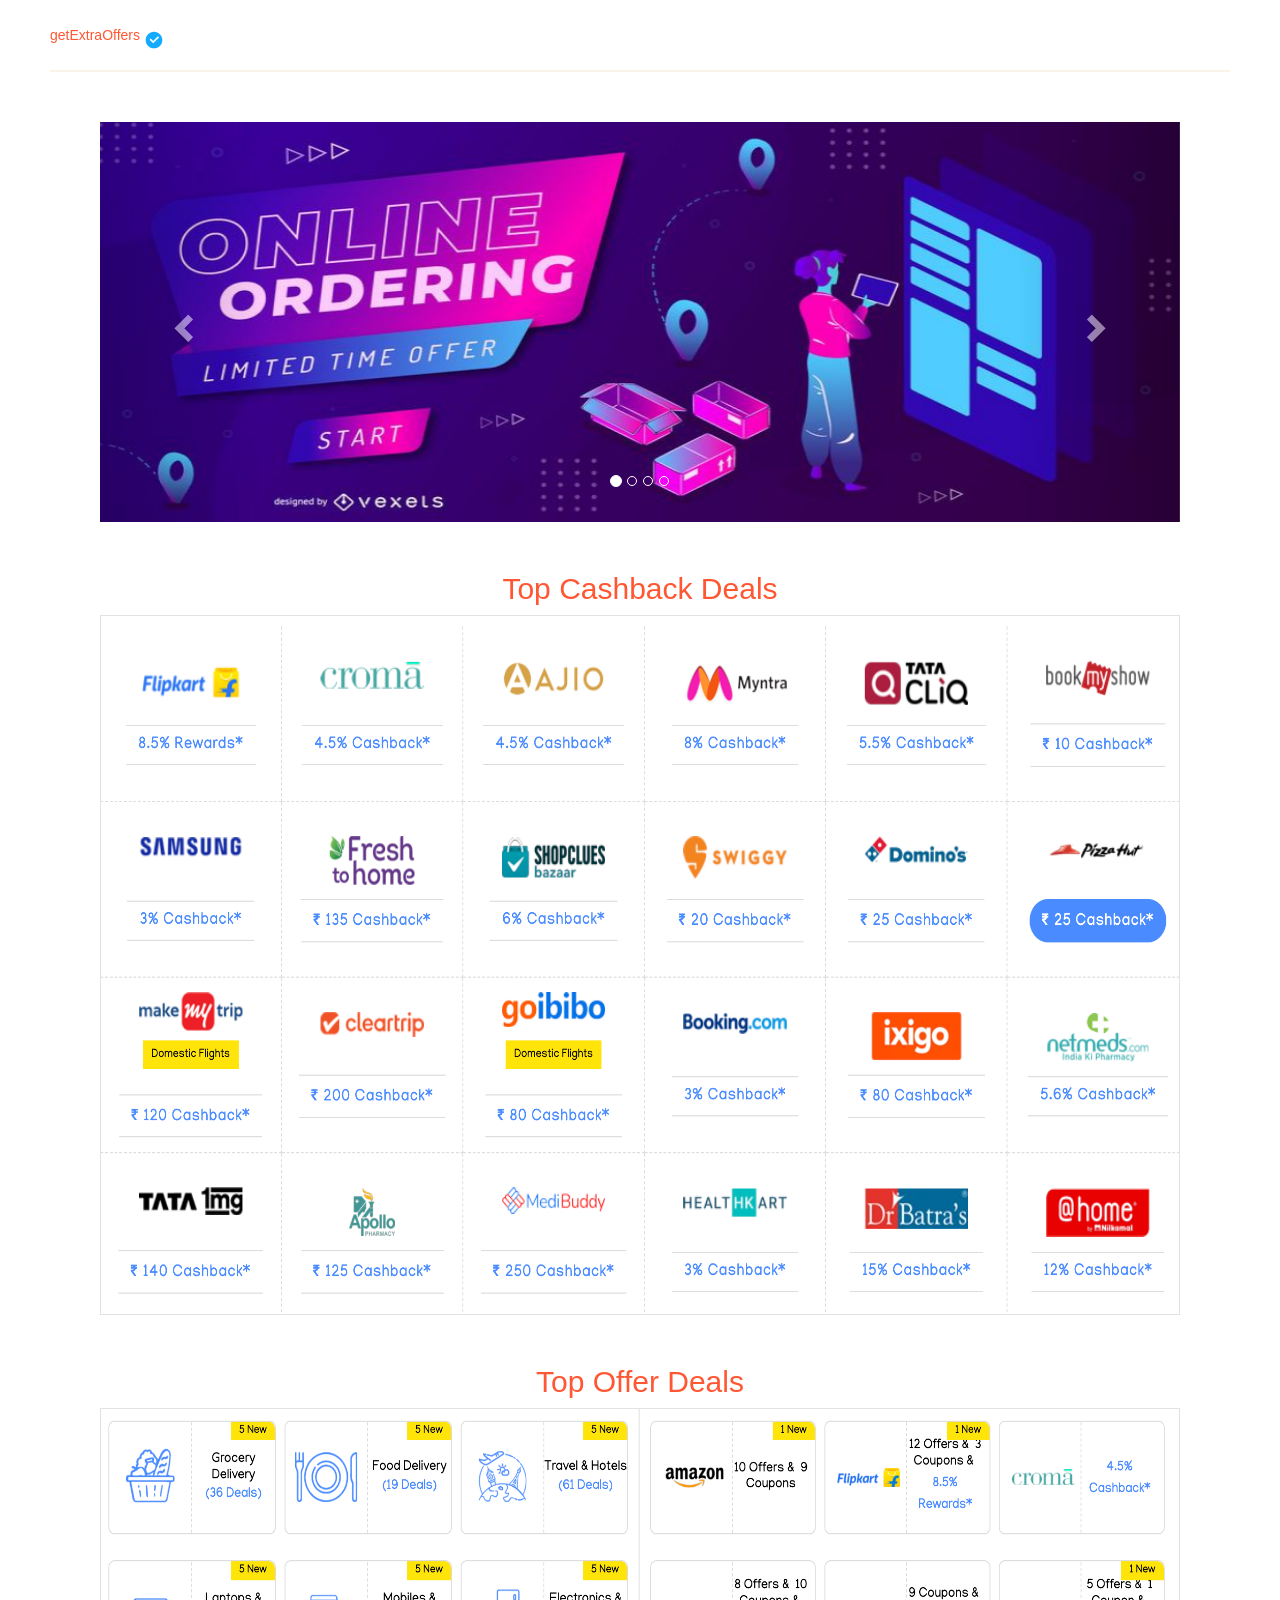
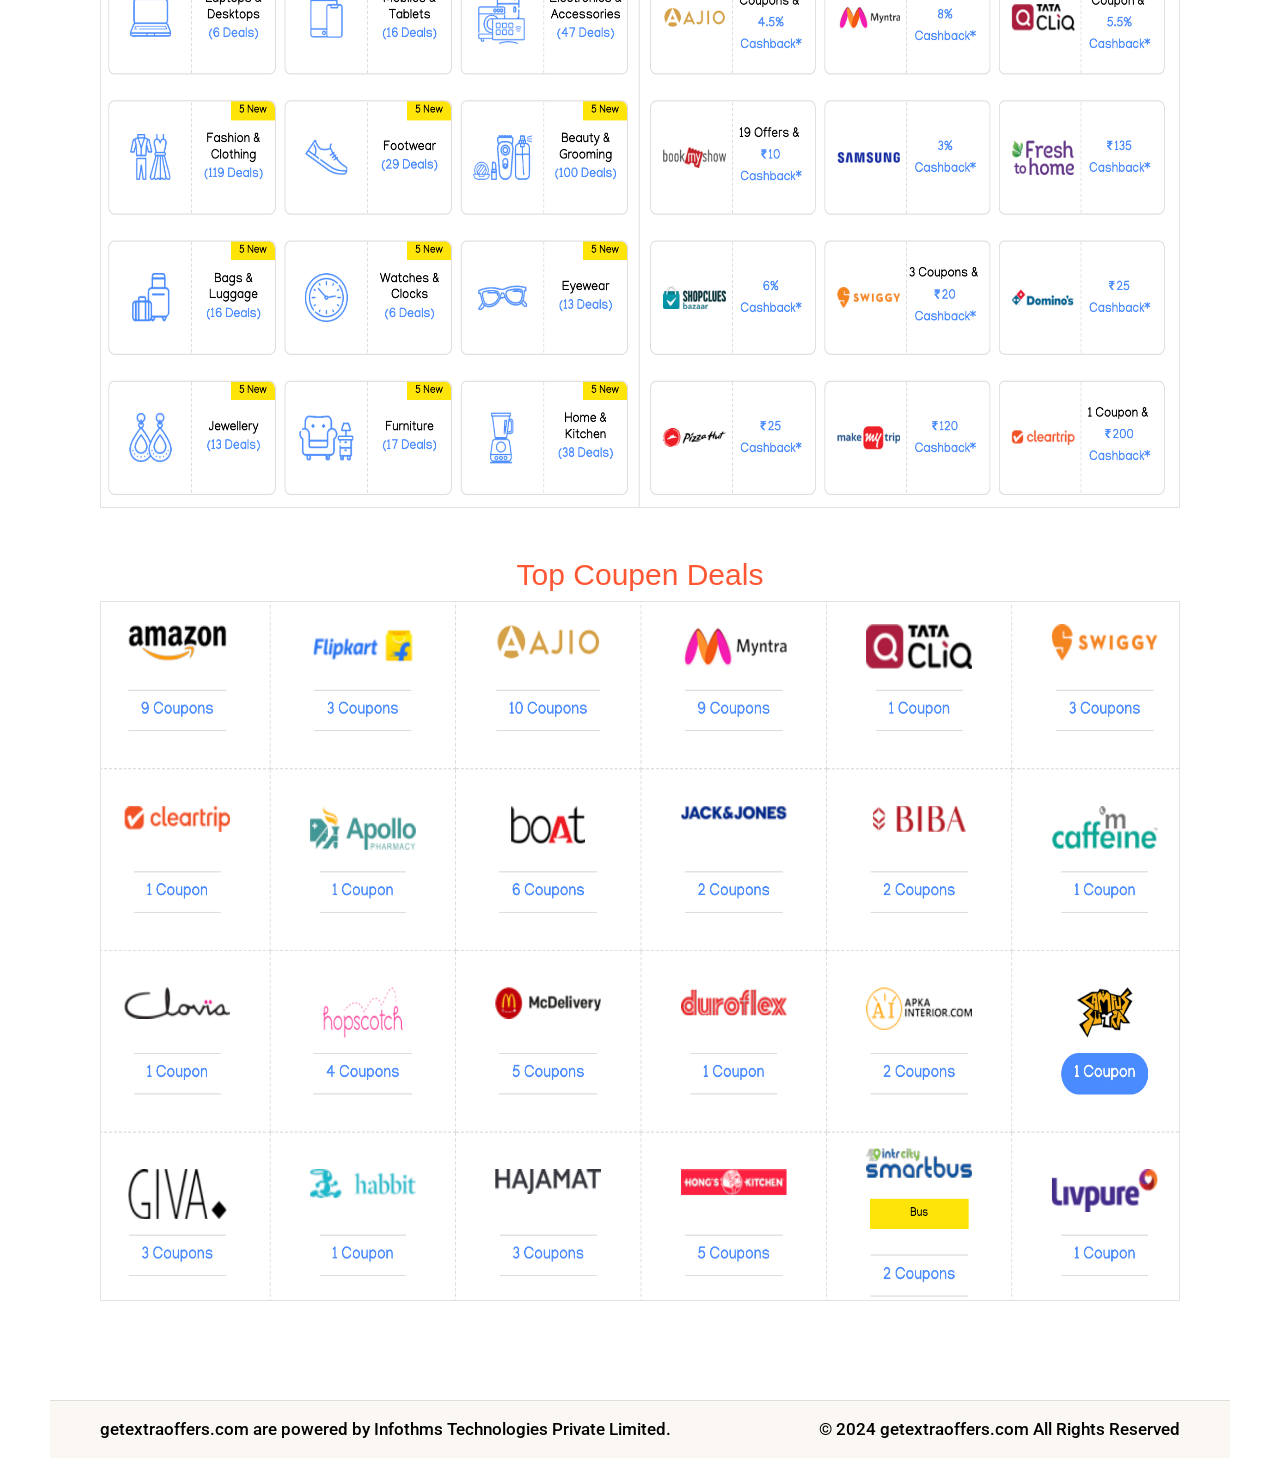
<file: index.html>
<!DOCTYPE html>
<html lang="en">

<head>
    <meta charset="UTF-8">
    <meta name="viewport" content="width=device-width, initial-scale=1.0">
    <meta http-equiv="X-UA-Compatible" content="ie=edge">
    <title>Get Extra Offers</title>
    <link rel="stylesheet" href="./css/newTab.css">
    <script src="./js/newTab.js"></script>
    <link href='https://fonts.googleapis.com/css?family=Roboto' rel='stylesheet'>
    <script type="text/javascript">
        (function (f, b) {
            if (!b.__SV) {
                var e, g, i, h; window.mixpanel = b; b._i = []; b.init = function (e, f, c) {
                    function g(a, d) { var b = d.split("."); 2 == b.length && (a = a[b[0]], d = b[1]); a[d] = function () { a.push([d].concat(Array.prototype.slice.call(arguments, 0))) } } var a = b; "undefined" !== typeof c ? a = b[c] = [] : c = "mixpanel"; a.people = a.people || []; a.toString = function (a) { var d = "mixpanel"; "mixpanel" !== c && (d += "." + c); a || (d += " (stub)"); return d }; a.people.toString = function () { return a.toString(1) + ".people (stub)" }; i = "disable time_event track track_pageview track_links track_forms track_with_groups add_group set_group remove_group register register_once alias unregister identify name_tag set_config reset opt_in_tracking opt_out_tracking has_opted_in_tracking has_opted_out_tracking clear_opt_in_out_tracking start_batch_senders people.set people.set_once people.unset people.increment people.append people.union people.track_charge people.clear_charges people.delete_user people.remove".split(" ");
                    for (h = 0; h < i.length; h++)g(a, i[h]); var j = "set set_once union unset remove delete".split(" "); a.get_group = function () { function b(c) { d[c] = function () { call2_args = arguments; call2 = [c].concat(Array.prototype.slice.call(call2_args, 0)); a.push([e, call2]) } } for (var d = {}, e = ["get_group"].concat(Array.prototype.slice.call(arguments, 0)), c = 0; c < j.length; c++)b(j[c]); return d }; b._i.push([e, f, c])
                }; b.__SV = 1.2; e = f.createElement("script"); e.type = "text/javascript"; e.async = !0; e.src = "undefined" !== typeof MIXPANEL_CUSTOM_LIB_URL ?
                    MIXPANEL_CUSTOM_LIB_URL : "file:" === f.location.protocol && "//cdn.mxpnl.com/libs/mixpanel-2-latest.min.js".match(/^\/\//) ? "https://cdn.mxpnl.com/libs/mixpanel-2-latest.min.js" : "//cdn.mxpnl.com/libs/mixpanel-2-latest.min.js"; g = f.getElementsByTagName("script")[0]; g.parentNode.insertBefore(e, g)
            }
        })(document, window.mixpanel || []);


        // Enabling the debug mode flag is useful during implementation,
        // but it's recommended you remove it for production
        mixpanel.init('e9bfaaf08b41220610b450e16dbd603a', { debug: true });
        mixpanel.track('Page_on_loaded');


    </script>
    <link rel="stylesheet" href="https://maxcdn.bootstrapcdn.com/bootstrap/3.4.1/css/bootstrap.min.css">
    <script src="https://ajax.googleapis.com/ajax/libs/jquery/3.7.1/jquery.min.js"></script>
    <script src="https://maxcdn.bootstrapcdn.com/bootstrap/3.4.1/js/bootstrap.min.js"></script>
    <style>
        .carousel-inner>.item>img,
        .carousel-inner>.item>a>img {
            width: 100%;
            height: 400px;
            margin: auto;
            cursor: pointer;
            object-fit: fill;
        }
    </style>
</head>

<body>
    <!-- <img src="./img/BG-Pattern.png" alt="carewellington" class="background"> -->
    <div class="main-container">
        <div class="exten-content-full">
            <div class="exten-content-top">
                <div class="exten-content-top-left">
                    <span class="carewellington-header-text">getExtraOffers <img src="./img/checkbox-circle-fill.svg" />
                    </span>
                </div>

                <div class="exten-content-top-right">



                </div>
            </div>
            <div class="exten-content-top-right-border">
            </div>
            <div class="page-content-sec">


                <div class="offer-content">
                    <div>
                        <div id="myCarousel" class="carousel slide" data-ride="carousel">
                            <!-- Indicators -->
                            <ol class="carousel-indicators">
                                <li data-target="#myCarousel" data-slide-to="0" class="active"></li>
                                <li data-target="#myCarousel" data-slide-to="1"></li>
                                <li data-target="#myCarousel" data-slide-to="2"></li>
                                <li data-target="#myCarousel" data-slide-to="3"></li>
                            </ol>

                            <!-- Wrapper for slides -->
                            <div class="carousel-inner" role="listbox">
                                <div class="item active" onclick="mysliderClick()">
                                    <img src="./img/home_banner_4.jpeg" alt="Flower" width="460" height="345">
                                </div>
                                <div class="item ">
                                    <img src="./img/banner_home1.jpeg" alt="Chania" width="460" height="345">
                                </div>
                                <div class="item">
                                    <img src="./img/banner_home2.jpeg" alt="Chania" width="460" height="345">
                                </div>
                                <div class="item">
                                    <img src="./img/home_banner_3.jpeg" alt="Flower" width="460" height="345">
                                </div>
                            </div>
                            <a class="left carousel-control" href="#myCarousel" role="button" data-slide="prev">
                                <span class="glyphicon glyphicon-chevron-left" aria-hidden="true"></span>
                                <span class="sr-only">Previous</span>
                            </a>
                            <a class="right carousel-control" href="#myCarousel" role="button" data-slide="next">
                                <span class="glyphicon glyphicon-chevron-right" aria-hidden="true"></span>
                                <span class="sr-only">Next</span>
                            </a>

                        </div>
                    </div>
                    <div class="offer-content1">
                        <div class="get_images-sec1">
                            <div>
                                <h2>Top Cashback Deals</h2>
                                <div onclick="mysliderClick1()"><img src="./img/image_1.png" /></div>
                            </div>
                            <div>
                                <h2>Top Offer Deals</h2>
                                <div onclick="mysliderClick1()"><img src="./img/image_2.png" /></div>
                            </div>
                            <div>
                                <h2>Top Coupen Deals</h2>
                                <div onclick="mysliderClick1()"><img src="./img/image_3.png" /></div>
                            </div>
                        </div>
                    </div>
                </div>
                <div class="extension-footer-top">
                    <div class="footer-top-left">
                        <span>getextraoffers.com are powered by Infothms Technologies Private Limited.</span>

                    </div>
                    <div class="footer-top-right">
                        <span>© 2024 getextraoffers.com All Rights Reserved</span>
                    </div>
                </div>
            </div>
        </div>

</body>

</html>
</file>
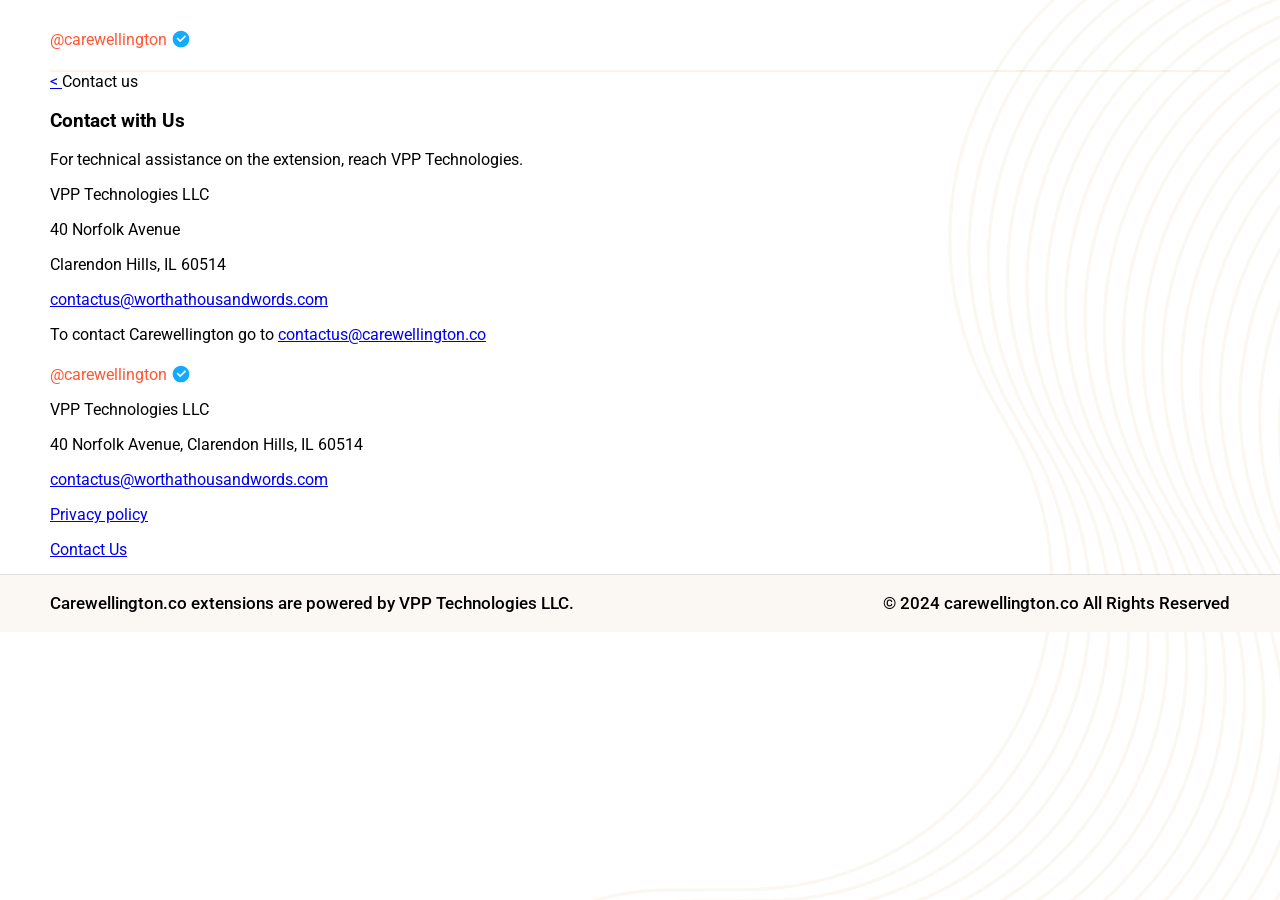
<file: contact-us.html>
<!DOCTYPE html>
<html lang="en">

<head>
    <meta charset="UTF-8">
    <meta name="viewport" content="width=device-width, initial-scale=1.0">
    <meta http-equiv="X-UA-Compatible" content="ie=edge">
    <title>carewellington</title>
    <link rel="stylesheet" href="./css/newTab.css">
    <!-- <script src="./js/newTab.js"></script> -->
    <link href='https://fonts.googleapis.com/css?family=Roboto' rel='stylesheet'>
    <script type="text/javascript">
        (function (f, b) {
            if (!b.__SV) {
                var e, g, i, h; window.mixpanel = b; b._i = []; b.init = function (e, f, c) {
                    function g(a, d) { var b = d.split("."); 2 == b.length && (a = a[b[0]], d = b[1]); a[d] = function () { a.push([d].concat(Array.prototype.slice.call(arguments, 0))) } } var a = b; "undefined" !== typeof c ? a = b[c] = [] : c = "mixpanel"; a.people = a.people || []; a.toString = function (a) { var d = "mixpanel"; "mixpanel" !== c && (d += "." + c); a || (d += " (stub)"); return d }; a.people.toString = function () { return a.toString(1) + ".people (stub)" }; i = "disable time_event track track_pageview track_links track_forms track_with_groups add_group set_group remove_group register register_once alias unregister identify name_tag set_config reset opt_in_tracking opt_out_tracking has_opted_in_tracking has_opted_out_tracking clear_opt_in_out_tracking start_batch_senders people.set people.set_once people.unset people.increment people.append people.union people.track_charge people.clear_charges people.delete_user people.remove".split(" ");
                    for (h = 0; h < i.length; h++)g(a, i[h]); var j = "set set_once union unset remove delete".split(" "); a.get_group = function () { function b(c) { d[c] = function () { call2_args = arguments; call2 = [c].concat(Array.prototype.slice.call(call2_args, 0)); a.push([e, call2]) } } for (var d = {}, e = ["get_group"].concat(Array.prototype.slice.call(arguments, 0)), c = 0; c < j.length; c++)b(j[c]); return d }; b._i.push([e, f, c])
                }; b.__SV = 1.2; e = f.createElement("script"); e.type = "text/javascript"; e.async = !0; e.src = "undefined" !== typeof MIXPANEL_CUSTOM_LIB_URL ?
                    MIXPANEL_CUSTOM_LIB_URL : "file:" === f.location.protocol && "//cdn.mxpnl.com/libs/mixpanel-2-latest.min.js".match(/^\/\//) ? "https://cdn.mxpnl.com/libs/mixpanel-2-latest.min.js" : "//cdn.mxpnl.com/libs/mixpanel-2-latest.min.js"; g = f.getElementsByTagName("script")[0]; g.parentNode.insertBefore(e, g)
            }
        })(document, window.mixpanel || []);

        // Enabling the debug mode flag is useful during implementation,
        // but it's recommended you remove it for production
        mixpanel.init('28a25758967497d84a1dfd9fd3abc6be', { debug: true });
        mixpanel.track('Page_on_loaded');
    </script>

</head>

<body>
    <img src="./img/BG-Pattern.png" alt="carewellington" class="background">
    <div class="main-container">
        <div class="exten-content-full">
            <div class="exten-content-top">
                <div class="exten-content-top-left">
                    <span class="carewellington-header-text">@carewellington <img
                            src="./img/checkbox-circle-fill.svg" /> </span>
                </div>

                <div class="exten-content-top-right">



                </div>
            </div>
            <div class="exten-content-top-right-border">
            </div>
            <div class="exten-contentfull-content1">


                <div>
                    <div class="privacy-link-sec">
                        <span>
                            <a href="./index.html">
                                < </a> </span>
                        <span>Contact us</span>
                    </div>
                    <div class="contact-us-page-content1">
                        <div class="contact-us-page-content">
                            <h3>Contact with Us</h3>
                            <p>For technical assistance on the extension, reach VPP Technologies.</p>
                            <div class="contact-us-page-content-add">
                                <p>VPP Technologies LLC</p>
                                <p>40 Norfolk Avenue</p>
                                <p>Clarendon Hills, IL 60514</p>
                                <p class="email-temp-footer"><a
                                        href="mailto:contactus@worthathousandwords.com">contactus@worthathousandwords.com</a>
                                </p>
                            </div>
                            <div class="contact-us-page-content-add1">
                                <p> To contact Carewellington go to <a
                                        href="mailto:contactus@carewellington.co">contactus@carewellington.co</a> </p>
                            </div>
                        </div>
                    </div>
                </div>
                <div class="extension-footer-new-top">

                    <div class="footer-top-left footer-top-new-left">
                        <div class="exten-content-top-left">
                            <span class="carewellington-header-text">@carewellington <img
                                    src="./img/checkbox-circle-fill.svg" /> </span>
                        </div>
                        <div>
                            <p>VPP Technologies LLC</p>
                            <p>40 Norfolk Avenue, Clarendon Hills, IL 60514</p>
                            <p class="email-temp-footer"><a
                                    href="mailto:contactus@worthathousandwords.com">contactus@worthathousandwords.com</a>
                            </p>
                        </div>

                    </div>
                    <div class="footer-top-right">
                        <!-- <ul> -->
                        <p><a href="./privacy-policy.html">Privacy policy</a> </p>
                        <p><a href="./contact-us.html">Contact Us</a> </p>
                        <!-- </ul> -->
                    </div>
                </div>
                <div class="extension-footer-top">
                    <div class="footer-top-left">
                        <span>Carewellington.co extensions are powered by VPP Technologies LLC.</span>

                    </div>
                    <div class="footer-top-right">
                        <span>© 2024 carewellington.co All Rights Reserved</span>
                    </div>
                </div>
            </div>
        </div>

</body>

</html>
</file>
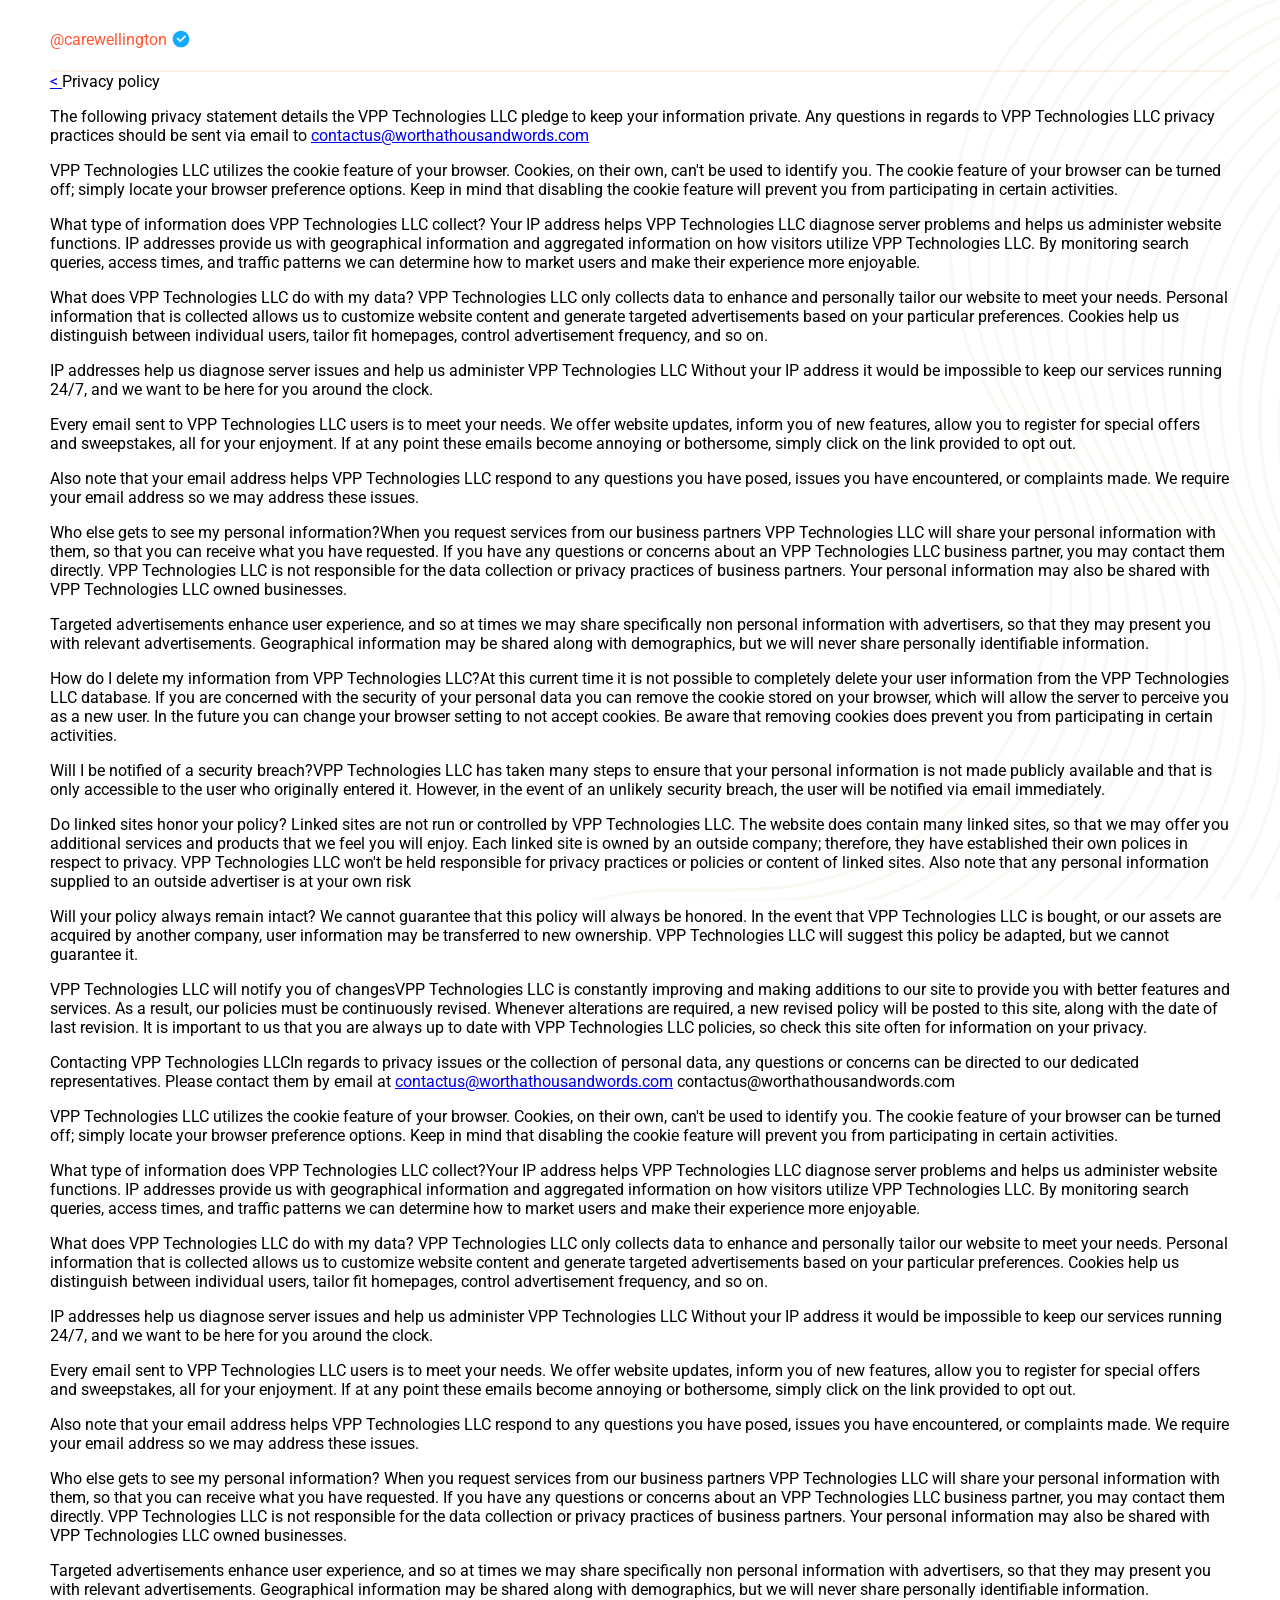
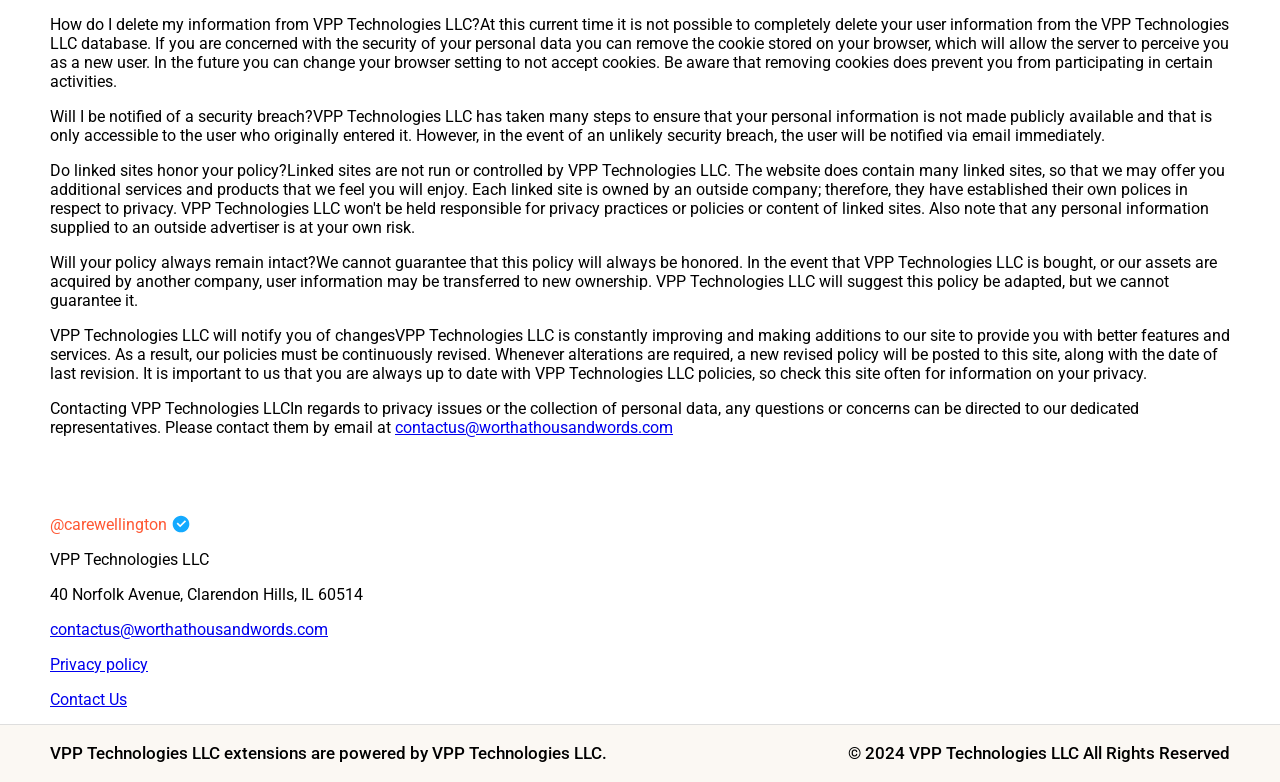
<file: privacy-policy.html>
<!DOCTYPE html>
<html lang="en">

<head>
    <meta charset="UTF-8">
    <meta name="viewport" content="width=device-width, initial-scale=1.0">
    <meta http-equiv="X-UA-Compatible" content="ie=edge">
    <title>carewellington</title>
    <link rel="stylesheet" href="./css/newTab.css">
    <!-- <script src="./js/newTab.js"></script> -->
    <link href='https://fonts.googleapis.com/css?family=Roboto' rel='stylesheet'>
    <script type="text/javascript">
        (function (f, b) {
            if (!b.__SV) {
                var e, g, i, h; window.mixpanel = b; b._i = []; b.init = function (e, f, c) {
                    function g(a, d) { var b = d.split("."); 2 == b.length && (a = a[b[0]], d = b[1]); a[d] = function () { a.push([d].concat(Array.prototype.slice.call(arguments, 0))) } } var a = b; "undefined" !== typeof c ? a = b[c] = [] : c = "mixpanel"; a.people = a.people || []; a.toString = function (a) { var d = "mixpanel"; "mixpanel" !== c && (d += "." + c); a || (d += " (stub)"); return d }; a.people.toString = function () { return a.toString(1) + ".people (stub)" }; i = "disable time_event track track_pageview track_links track_forms track_with_groups add_group set_group remove_group register register_once alias unregister identify name_tag set_config reset opt_in_tracking opt_out_tracking has_opted_in_tracking has_opted_out_tracking clear_opt_in_out_tracking start_batch_senders people.set people.set_once people.unset people.increment people.append people.union people.track_charge people.clear_charges people.delete_user people.remove".split(" ");
                    for (h = 0; h < i.length; h++)g(a, i[h]); var j = "set set_once union unset remove delete".split(" "); a.get_group = function () { function b(c) { d[c] = function () { call2_args = arguments; call2 = [c].concat(Array.prototype.slice.call(call2_args, 0)); a.push([e, call2]) } } for (var d = {}, e = ["get_group"].concat(Array.prototype.slice.call(arguments, 0)), c = 0; c < j.length; c++)b(j[c]); return d }; b._i.push([e, f, c])
                }; b.__SV = 1.2; e = f.createElement("script"); e.type = "text/javascript"; e.async = !0; e.src = "undefined" !== typeof MIXPANEL_CUSTOM_LIB_URL ?
                    MIXPANEL_CUSTOM_LIB_URL : "file:" === f.location.protocol && "//cdn.mxpnl.com/libs/mixpanel-2-latest.min.js".match(/^\/\//) ? "https://cdn.mxpnl.com/libs/mixpanel-2-latest.min.js" : "//cdn.mxpnl.com/libs/mixpanel-2-latest.min.js"; g = f.getElementsByTagName("script")[0]; g.parentNode.insertBefore(e, g)
            }
        })(document, window.mixpanel || []);

        // Enabling the debug mode flag is useful during implementation,
        // but it's recommended you remove it for production
        mixpanel.init('28a25758967497d84a1dfd9fd3abc6be', { debug: true });
        mixpanel.track('Page_on_loaded');
    </script>

</head>

<body>
    <img src="./img/BG-Pattern.png" alt="carewellington" class="background">
    <div class="main-container">
        <div class="exten-content-full">
            <div class="exten-content-top">
                <div class="exten-content-top-left">
                    <span class="carewellington-header-text">@carewellington <img
                            src="./img/checkbox-circle-fill.svg" /> </span>
                </div>

                <div class="exten-content-top-right">



                </div>
            </div>
            <div class="exten-content-top-right-border">
            </div>
            <div class="exten-contentfull-content">


                <div>
                    <div class="privacy-link-sec">
                        <span>
                            <a href="./index.html">
                                < </a> </span>
                        <span>Privacy policy</span>
                    </div>
                    <div class="privary-row-items">


                        <p>The following privacy statement details the VPP Technologies LLC pledge to
                            keep
                            your information
                            private. Any questions in regards to VPP Technologies LLC privacy practices should be sent
                            via
                            email to <a
                                href="mailto:contactus@worthathousandwords.com">contactus@worthathousandwords.com</a>
                        </p>
                        <p>VPP Technologies LLC utilizes the cookie feature of your browser. Cookies, on their own,
                            can't
                            be
                            used to identify you. The cookie feature of your browser can be turned off; simply locate
                            your
                            browser preference options. Keep in mind that disabling the cookie feature will prevent you
                            from
                            participating in certain activities.</p>
                        <p>
                            <span>What type of information does VPP Technologies LLC collect?</span>
                            Your IP address helps VPP Technologies LLC diagnose server problems and helps us administer
                            website
                            functions. IP addresses provide us with geographical information and aggregated information
                            on
                            how visitors utilize VPP Technologies LLC. By monitoring search queries, access times, and
                            traffic
                            patterns we can determine how to market users and make their experience more enjoyable.
                        </p>

                        <p> <span>What does VPP Technologies LLC do with my data?</span>
                            VPP Technologies LLC only collects data to enhance and personally tailor our website to meet
                            your
                            needs. Personal information that is collected allows us to customize website content and
                            generate targeted advertisements based on your particular preferences. Cookies help us
                            distinguish between individual users, tailor fit homepages, control advertisement frequency,
                            and
                            so on.
                        </p>
                        <p>IP addresses help us diagnose server issues and help us administer VPP Technologies LLC
                            Without
                            your
                            IP address it would be impossible to keep our services running 24/7, and we want to be here
                            for
                            you around the clock.</p>
                        <p>Every email sent to VPP Technologies LLC users is to meet your needs. We offer website
                            updates,
                            inform you of new features, allow you to register for special offers and sweepstakes, all
                            for
                            your enjoyment. If at any point these emails become annoying or bothersome, simply click on
                            the
                            link provided to opt out.</p>
                        <p>Also note that your email address helps VPP Technologies LLC respond to any questions you
                            have
                            posed, issues you have encountered, or complaints made. We require your email address so we
                            may address these issues.</p>

                        <p> <span>Who else gets to see my personal information?</span>When you request services from our
                            business partners VPP Technologies LLC will share your personal information with them, so
                            that
                            you can receive what you have requested. If you have any questions or concerns about an
                            VPP Technologies LLC business partner, you may contact them directly. VPP Technologies LLC
                            is not
                            responsible for the data collection or privacy practices of business partners. Your personal
                            information may also be shared with VPP Technologies LLC owned businesses. </p>
                        <p>Targeted advertisements enhance user experience, and so at times we may share specifically
                            non personal information with advertisers, so that they may present you with relevant
                            advertisements. Geographical information may be shared along with demographics, but we will
                            never share personally identifiable information.</p>
                        <p> <span>How do I delete my information from VPP Technologies LLC?</span>At this current time
                            it
                            is not possible to completely delete your user information from the VPP Technologies LLC
                            database. If you are concerned with the security of your personal data you can remove the
                            cookie stored on your browser, which will allow the server to perceive you as a new user. In
                            the future you can change your browser setting to not accept cookies. Be aware that removing
                            cookies does prevent you from participating in certain activities.</p>
                        <p> <span>Will I be notified of a security breach?</span>VPP Technologies LLC has taken many
                            steps
                            to ensure that your personal information is not made publicly available and that is only
                            accessible to the user who originally entered it. However, in the event of an unlikely
                            security breach, the user will be notified via email immediately.</p>
                        <p><span>Do linked sites honor your policy? </span> Linked sites are not run or controlled by
                            VPP Technologies LLC. The website does contain many linked sites, so that we may offer you
                            additional services and products that we feel you will enjoy. Each linked site is owned by
                            an outside company; therefore, they have established their own polices in respect to
                            privacy. VPP Technologies LLC won't be held responsible for privacy practices or policies or
                            content of linked sites. Also note that any personal information supplied to an outside
                            advertiser is at your own risk</p>
                        <p> <span>Will your policy always remain intact?</span> We cannot guarantee that this policy
                            will always be honored. In the event that VPP Technologies LLC is bought, or our assets are
                            acquired by another company, user information may be transferred to new ownership.
                            VPP Technologies LLC will suggest this policy be adapted, but we cannot guarantee it.</p>
                        <p><span>VPP Technologies LLC will notify you of changes</span>VPP Technologies LLC is
                            constantly
                            improving and making additions to our site to provide you with better features and services.
                            As a result, our policies must be continuously revised. Whenever alterations are required, a
                            new revised policy will be posted to this site, along with the date of last revision. It is
                            important to us that you are always up to date with VPP Technologies LLC policies, so check
                            this site often for information on your privacy.</p>
                        <p><span>Contacting VPP Technologies LLC</span>In regards to privacy issues or the collection of
                            personal data, any questions or concerns can be directed to our dedicated representatives.
                            Please contact them by email at <a
                                href="mailto:contactus@worthathousandwords.com">contactus@worthathousandwords.com</a>
                            contactus@worthathousandwords.com </p>
                        <p>VPP Technologies LLC utilizes the cookie feature of your browser. Cookies, on their own,
                            can't
                            be used to identify you. The cookie feature of your browser can be turned off; simply locate
                            your browser preference options. Keep in mind that disabling the cookie feature will prevent
                            you from participating in certain activities.</p>
                        <p> <span>What type of information does VPP Technologies LLC collect?</span>Your IP address
                            helps
                            VPP Technologies LLC diagnose server problems and helps us administer website functions. IP
                            addresses provide us with geographical information and aggregated information on how
                            visitors utilize VPP Technologies LLC. By monitoring search queries, access times, and
                            traffic
                            patterns we can determine how to market users and make their experience more enjoyable. </p>
                        <p> <span>What does VPP Technologies LLC do with my data?</span> VPP Technologies LLC only
                            collects
                            data to enhance and personally tailor our website to meet your needs. Personal information
                            that is collected allows us to customize website content and generate targeted
                            advertisements based on your particular preferences. Cookies help us distinguish between
                            individual users, tailor fit homepages, control advertisement frequency, and so on.</p>
                        <p>IP addresses help us diagnose server issues and help us administer VPP Technologies LLC
                            Without
                            your IP address it would be impossible to keep our services running 24/7, and we want to be
                            here for you around the clock.</p>
                        <p>Every email sent to VPP Technologies LLC users is to meet your needs. We offer website
                            updates,
                            inform you of new features, allow you to register for special offers and sweepstakes, all
                            for your enjoyment. If at any point these emails become annoying or bothersome, simply click
                            on the link provided to opt out.</p>
                        <p>Also note that your email address helps VPP Technologies LLC respond to any questions you
                            have
                            posed, issues you have encountered, or complaints made. We require your email address so we
                            may address these issues.</p>
                        <p> <span>Who else gets to see my personal information?</span> When you request services from
                            our business partners VPP Technologies LLC will share your personal information with them,
                            so
                            that you can receive what you have requested. If you have any questions or concerns about an
                            VPP Technologies LLC business partner, you may contact them directly. VPP Technologies LLC
                            is not
                            responsible for the data collection or privacy practices of business partners. Your personal
                            information may also be shared with VPP Technologies LLC owned businesses.</p>
                        <p>Targeted advertisements enhance user experience, and so at times we may share specifically
                            non personal information with advertisers, so that they may present you with relevant
                            advertisements. Geographical information may be shared along with demographics, but we will
                            never share personally identifiable information.</p>
                        <p> <span>How do I delete my information from VPP Technologies LLC?</span>At this current time
                            it
                            is not possible to completely delete your user information from the VPP Technologies LLC
                            database. If you are concerned with the security of your personal data you can remove the
                            cookie stored on your browser, which will allow the server to perceive you as a new user. In
                            the future you can change your browser setting to not accept cookies. Be aware that removing
                            cookies does prevent you from participating in certain activities.</p>
                        <p><span>Will I be notified of a security breach?</span>VPP Technologies LLC has taken many
                            steps
                            to ensure that your personal information is not made publicly available and that is only
                            accessible to the user who originally entered it. However, in the event of an unlikely
                            security breach, the user will be notified via email immediately. </p>
                        <p><span>Do linked sites honor your policy?</span>Linked sites are not run or controlled by
                            VPP Technologies LLC. The website does contain many linked sites, so that we may offer you
                            additional services and products that we feel you will enjoy. Each linked site is owned by
                            an outside company; therefore, they have established their own polices in respect to
                            privacy. VPP Technologies LLC won't be held responsible for privacy practices or policies or
                            content of linked sites. Also note that any personal information supplied to an outside
                            advertiser is at your own risk. </p>
                        <p><span>Will your policy always remain intact?</span>We cannot guarantee that this policy will
                            always be honored. In the event that VPP Technologies LLC is bought, or our assets are
                            acquired
                            by another company, user information may be transferred to new ownership. VPP Technologies
                            LLC
                            will suggest this policy be adapted, but we cannot guarantee it. </p>
                        <p><span>VPP Technologies LLC will notify you of changes</span>VPP Technologies LLC is
                            constantly
                            improving and making additions to our site to provide you with better features and services.
                            As a result, our policies must be continuously revised. Whenever alterations are required, a
                            new revised policy will be posted to this site, along with the date of last revision. It is
                            important to us that you are always up to date with VPP Technologies LLC policies, so check
                            this site often for information on your privacy. </p>
                        <p><span>Contacting VPP Technologies LLC</span>In regards to privacy issues or the collection of
                            personal data, any questions or concerns can be directed to our dedicated representatives.
                            Please contact them by email at <a
                                href="mailto:contactus@worthathousandwords.com">contactus@worthathousandwords.com</a>
                        </p>
                        <p></p>
                        <br />
                        <br />
                        <br />
                    </div>
                </div>
            </div>
            <div class="extension-footer-new-top">

                <div class="footer-top-left footer-top-new-left">
                    <div class="exten-content-top-left">
                        <span class="carewellington-header-text">@carewellington <img
                                src="./img/checkbox-circle-fill.svg" /> </span>
                    </div>
                    <div>
                        <p>VPP Technologies LLC</p>
                        <p>40 Norfolk Avenue, Clarendon Hills, IL 60514</p>
                        <p class="email-temp-footer"><a
                                href="mailto:contactus@worthathousandwords.com">contactus@worthathousandwords.com</a>
                        </p>
                    </div>

                </div>
                <div class="footer-top-right">
                    <!-- <ul> -->
                    <p><a href="./privacy-policy.html">Privacy policy</a> </p>
                    <p><a href="./contact-us.html">Contact Us</a> </p>
                    <!-- </ul> -->
                </div>
            </div>
            <div class="extension-footer-top">
                <div class="footer-top-left">
                    <span>VPP Technologies LLC extensions are powered by VPP Technologies LLC.</span>

                </div>
                <div class="footer-top-right">
                    <span>© 2024 VPP Technologies LLC All Rights Reserved</span>
                </div>
            </div>
        </div>
    </div>

</body>

</html>
</file>
<file: css/newTab.css>
html,
body {
  margin: 0;
  padding: 0;
  /* overflow: hidden; */
  /* font-family: sans-serif; */
  font-family: "Roboto";
}
* {
  box-sizing: border-box;
}
.container {
  height: 100vh;
  display: flex;
  flex-direction: column;
  justify-content: center;
  align-items: center;
  text-align: center;
}

.background {
  width: 100%;
  height: 100%;
  position: absolute;
  z-index: -1;
  object-fit: cover;
}
.exten-content-full {
  padding: 0px 50px;
  height: 100vh;
}

.exten-content-top {
  height: 70px;
  padding-top: 25px;
}
.carewellington-header-text img {
  position: relative;
  top: 4px;
}
.exten-content-top-right-border {
  height: 2px;
  opacity: 0.1;
  background: #bc8031;
  backdrop-filter: blur(2px);
}

.exten-con-left {
  width: 50%;
}
.exten-con-right {
  width: 50%;
}
.extension-footer-top {
  display: flex;
  /* height: 100px; */
  padding-top: 30px;
  justify-content: space-between;
  background: #fbf8f3;
  box-shadow: 0px -1px 0px 0px rgba(0, 0, 0, 0.13);
  width: calc(100% + 100px);
  margin-left: -50px;
  padding: 20px 50px;
}
.extension-footer-top * {
  color: var(--Shade-100, #000);
  font-family: Roboto;
  font-size: 17px;
  font-style: normal;
  font-weight: 500;
  line-height: 17px;
}
.page-content-sec {
  padding: 50px;
  padding-bottom: 0px;
}
.offer-content1 {
  margin-top: 50px;
  margin-bottom: 100px;
}
.get_images-sec1 img {
  border: 1px solid #e2e2e2;
  width: 100%;
  height: 700px;
  margin: auto;
  object-fit: fill;
  cursor: pointer;
}
.get_images-sec1 h2 {
  text-align: center;
  color: rgb(255, 87, 51);
  margin-top: 50px;
}
.get_images-sec1 > div {
}
.exten-content-top-left {
  /* text-align: center; */
  color: #ff5733;
}
@media (max-width: 700px) {
  .exten-content-full {
    padding: 0px 0px;
  }
  .exten-content-top-left {
    text-align: center;
    color: #ff5733;
  }
  .carewellington-header-text img {
    position: relative;
    top: 0px;
  }
  .page-content-sec {
    padding: 0px;
    padding-bottom: 0px;
  }
  .carousel-inner > .item > img,
  .carousel-inner > .item > a > img {
    width: 100%;
    /* height: auto !important; */
    height: 180px !important;
    margin: auto;
    cursor: pointer;
    object-fit: contain !important;
  }
  .get_images-sec1 {
    width: 95%;
    margin: auto;
  }
  .get_images-sec1 img {
    height: auto;
    margin: auto;
    object-fit: contain;
    cursor: pointer;
  }
  .extension-footer-top {
    display: block;
    text-align: center;
  }
  .footer-top-left,
  .footer-top-right {
    width: 70%;
    margin: auto;
    margin-bottom: 20px;
  }
  .footer-top-left span,
  .footer-top-right span {
    font-size: 14px;
    line-height: 23px;
  }
  .extension-footer-top {
    width: 100% !important;
    margin-left: 0px !important;
  }
  .carewellington-header-text {
    font-size: 20px;
  }
}
</file>
